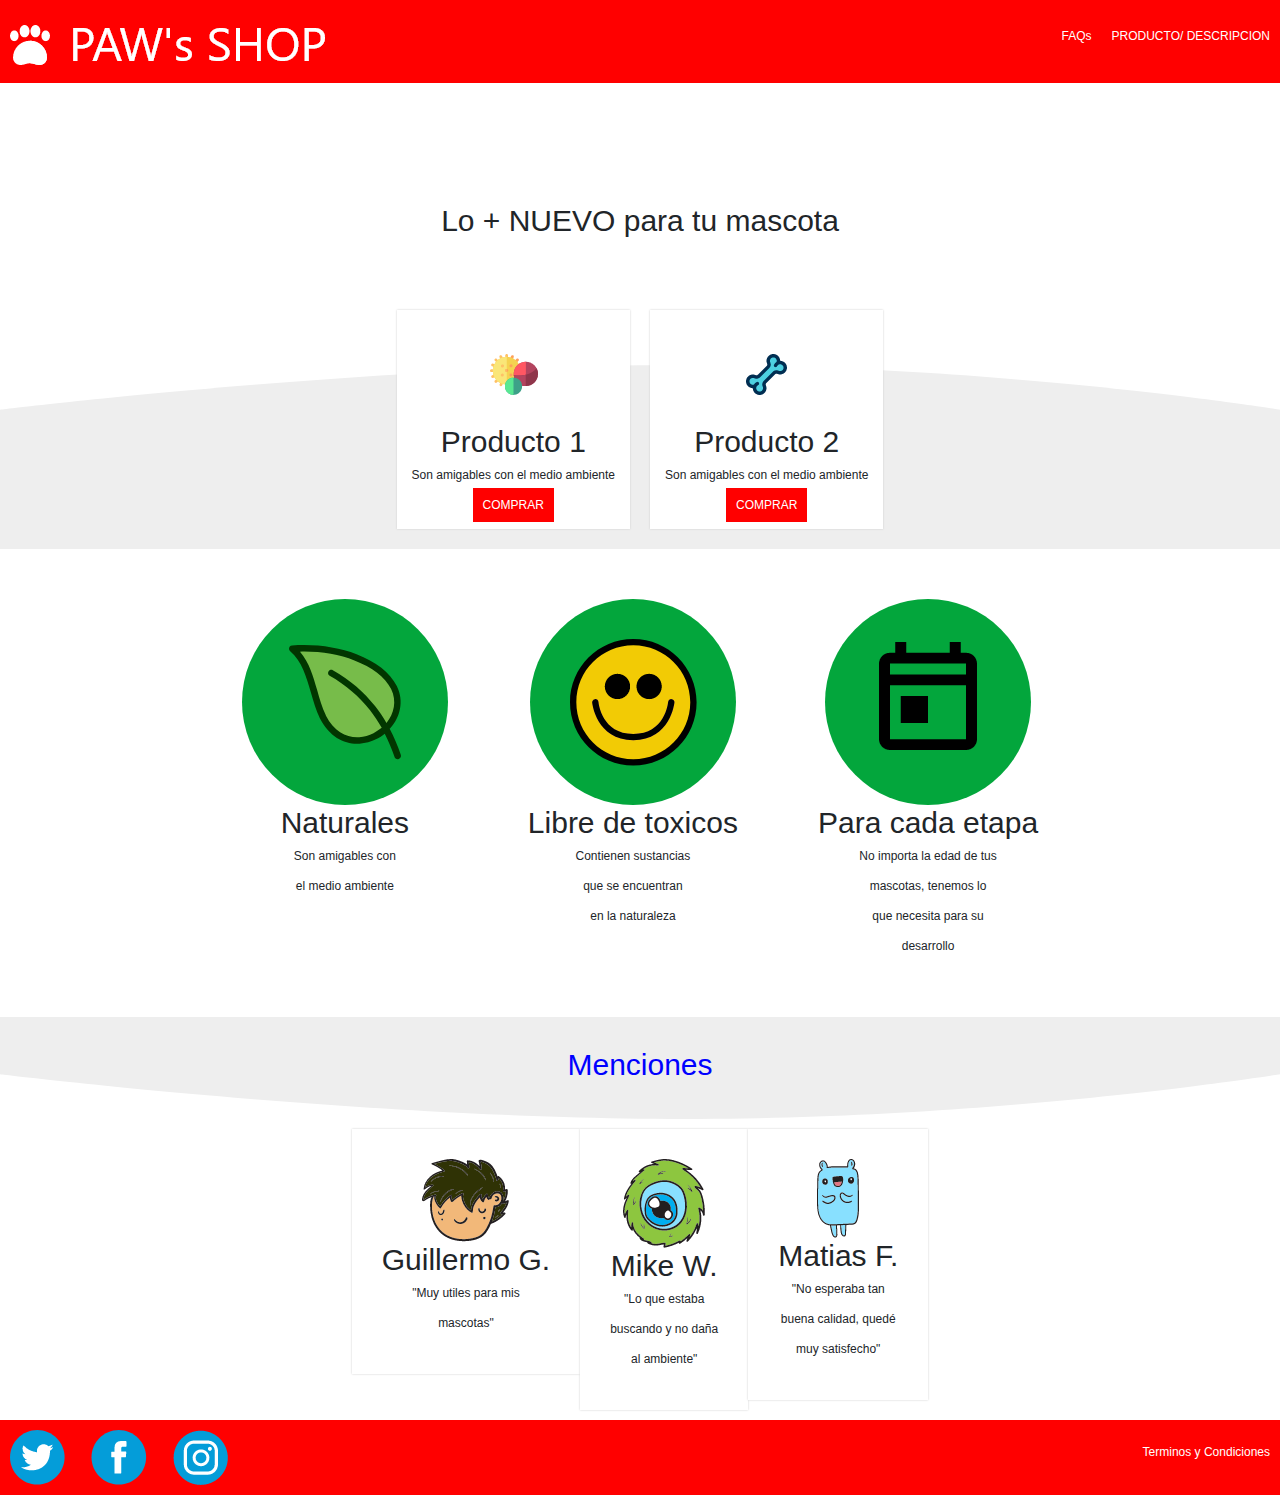
<file: Zurita Kanter Jorge David CRN/index.html>
<!DOCTYPE html>
<html lang="es" dir="ltr">
  <head>
    <meta charset="utf-8">
    <title>Strings</title>
    <link rel="stylesheet" href="https://stackpath.bootstrapcdn.com/bootstrap/4.4.1/css/bootstrap.min.css" integrity="sha384-Vkoo8x4CGsO3+Hhxv8T/Q5PaXtkKtu6ug5TOeNV6gBiFeWPGFN9MuhOf23Q9Ifjh" crossorigin="anonymous">
	<link rel = "stylesheet" type= "text/css" href= "css/estilos.css">
	<link rel = "stylesheet" type= "text/css" href= "css/Grid.css">
	
  </head>
  <body>

    <nav>
      <div class = "img_brand">
        <img src ="images/ic_logo.png" alt= "">
    </div>
	
<div class="nav_options">
  <ul>
    <li><a href="a">FAQs</a></li>
    <li><a href="a">PRODUCTO/ DESCRIPCION</a></li>
    </ul>
      </nav>
      <div class = "main_section">
      <h1> Lo + NUEVO para tu mascota </h1>
        </div>
		
        <div class= "products">
          <div class= "product">
          <div class= "content">
            <div class = "img_content">
            <img src= "images/Grupo 21.png" alt="">
            </div>
			
          <h1>Producto 1</h1>
          <p> Son amigables con el medio ambiente</p>
          <a href=""class ="main_button">COMPRAR</a>
          </div>
          </div>

            <div class= "product">
              <div class= "content">
              <div class= "img_content">
                <img src= "images/Grupo 22.png" alt="">
            </div>
            <h1>Producto 2</h1>
            <p> Son amigables con el medio ambiente</p>
            <a href=""class ="main_button">COMPRAR</a>
            </div>
            </div>
            </div>
            <div class= "imgs">
              <div class= "img">
                <div class= "content2">
                  <div class= "img_content2">
                    <img src= "images/Grupo 25.png" alt="">
                    <h1>Naturales</h1>
                  <p>Son amigables con</p>
                  <p>el medio ambiente</p>
                </div>
              </div>
            </div>

              <div class= "img">
                <div class= "content2">
                  <div class= "img_content2">
                    <img src= "images/Grupo 26.png" alt="">
                    <h1>Libre de toxicos</h1>
                  <p>Contienen sustancias</p>
                  <p>que se encuentran</p>
                  <p>en la naturaleza</p>
                </div>
              </div>
            </div>
              <div class="img">
                <div class= "content2">
                  <div class= "img_content2">
                    <img src="images/Grupo 24.png" alt="">
                    <h1>Para cada etapa</h1>
                  <p>No importa la edad de tus</p>
                  <p>mascotas, tenemos lo</p>
                  <p>que necesita para su</p>
                  <p>desarrollo</p>
                </div>
              </div>
            </div>
          </div>
          <div class="main_section2">
            <h1>Menciones</h1>
          </div>

          <div class="doodles">
            <div class="doodle">
              <div class="content3">
                <div class="img_content3">
                  <img src="images/doodle-08.png" alt="">
                  <h1>Guillermo G.</h1>
                  <p>"Muy utiles para mis</p>
                  <p>mascotas"</p>
                </div>
                </div>
                </div>

                <div class="doodle">
                  <div class="content3">
                    <div class="img_content3">
                      <img src="images/doodle-102.png" añt="">
                        <h1>Mike W.</h1>
                        <p>"Lo que estaba</p>
                        <p>buscando y no daña</p>
                        <p>al ambiente"</p>
                      </div>
                      </div>
                      </div>

                        <div class="doodle">
                          <div class="content3">
                            <div class="img_content3">
                              <img src="images/doodle-135.png" alt="">
                              <h1>Matias F.</h1>
                              <p>"No esperaba tan</p>
                              <p>buena calidad, quedé</p>
                              <p>muy satisfecho"</p>
                            </div>
                          </div>
                        </div>
                      </div>

                      <nav2>
                        <div class=" img_logo">
                          <img src="images/Grupo 19.png" alt="">
                        </div>
                        <div class="nav terms">
                          <ul>
                            <li><a href="a">Terminos y Condiciones</a></li>
                          </ul>
                        </nav2>
  </body>
</html>
</file>
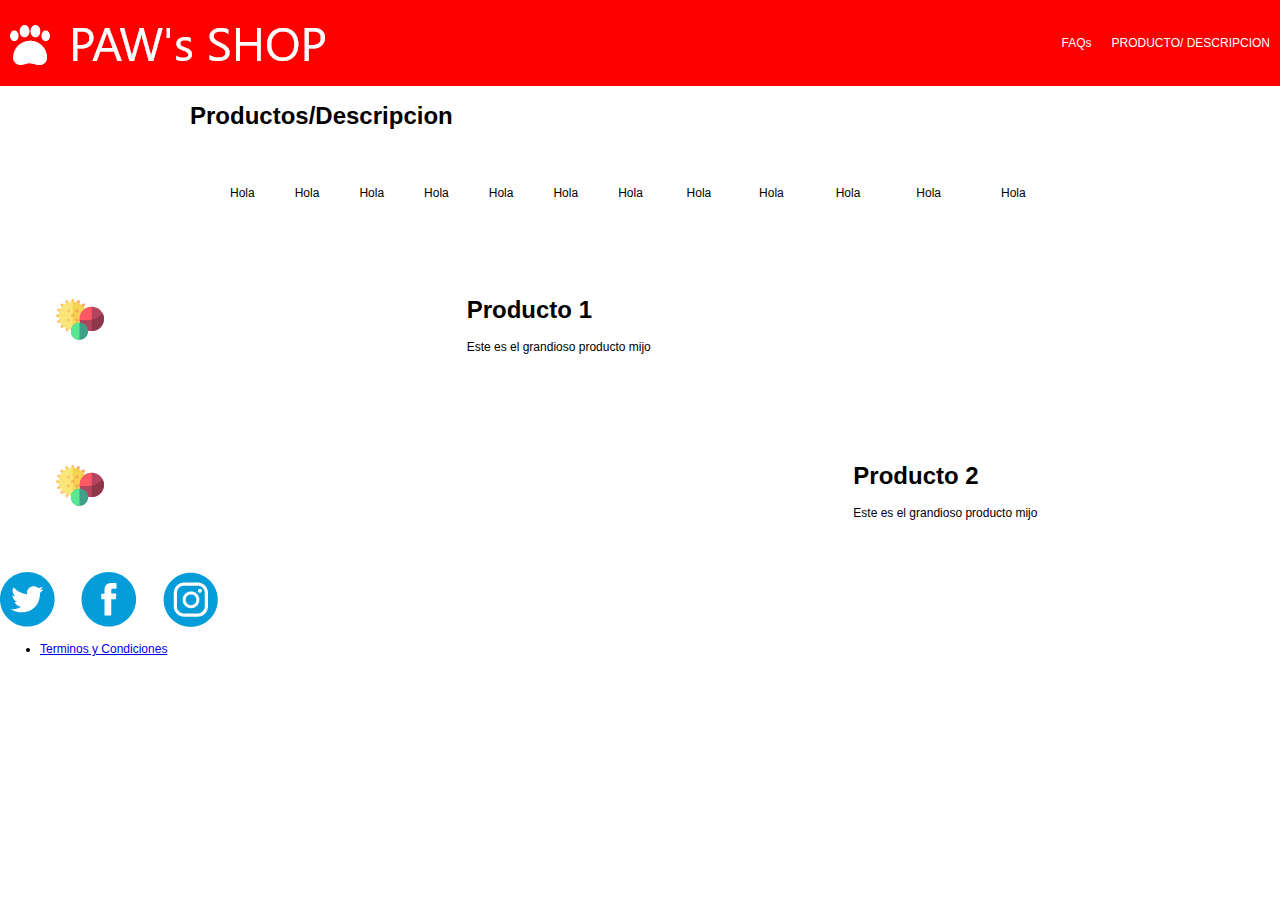
<file: Zurita Kanter Jorge David CRN/Productos.html>
<!DOCTYPE html>
<html lang="es" dir="ltr">
  <head>
    <meta charset="utf-8">
    <title>PAWSSHOP</title>
	<link rel = "stylesheet" type= "text/css" href= "css/estilos.css">
	<link rel = "stylesheet" type= "text/css" href= "css/Grid.css">
	
  </head>
  <body>

    <nav>
      <div class = "img_brand">
        <img src ="images/ic_logo.png" alt= "">
    </div>
<div class="nav_options">
  <ul>
    <li><a href="a">FAQs</a></li>
    <li><a href="a">PRODUCTO/ DESCRIPCION</a></li>
    </ul>
	</div>
    </nav>
    <div class= "container">
	  <h1> Productos/Descripcion </h1>
	  <div class= "row">
		<div class= "col-01">Hola</div>
		<div class= "col-02">Hola</div>
		<div class= "col-03">Hola</div>
		<div class= "col-04">Hola</div>
		<div class= "col-05">Hola</div>
		<div class= "col-06">Hola</div>
		<div class= "col-07">Hola</div>
		<div class= "col-08">Hola</div>
		<div class= "col-09">Hola</div>
		<div class= "col-10">Hola</div>
		<div class= "col-11">Hola</div>
		<div class= "col-12">Hola</div>
		</div>
	</div>
		
		<div class= "row">
			<div class= "col-04">
				<div class= "imagenes_producto1">
				<img src="images/Grupo 21.png" alt="">
				</div>
			</div>
				<div class ="col-08">
					<h1> Producto 1 </h1>
					<p> Este es el grandioso producto mijo </p>
				</div>
		</div>
		
		<div class= "row">
			<div class= "col-08">
				<div class= "imagenes_producto1">
				<img src="images/Grupo 21.png" alt="">
				</div>
			</div>
				<div class ="col-04">
					<h1> Producto 2 </h1>
					<p> Este es el grandioso producto mijo </p>
				</div>
		</div>
		

                      <footer>
                        <div class=" img_logo">
                          <img src="images/Grupo 19.png" alt="">
                        </div>
                        <div class="nav terms">
                          <ul>
                            <li><a href="a">Terminos y Condiciones</a></li>
                          </ul>
                        </footer>
  </body>
</html>
</file>
<file: Zurita Kanter Jorge David CRN/css/estilos.css>
html, body {
  font-family: Helvetica;
  padding: 0px;
  margin: 0px;
  font-size: 12px;
}

nav {
  background-color: red;
  display: flex;
  padding: 10px;
  color: white;
  justify-content: space-between;
  align-items: center;
}

nav ul{
  display: flex;
}

nav li{
  padding-left: 20px;
  list-style: none;
}

nav li a{
  color: white;
  text-decoration: none;
  }

  nav li a:hover {
    color: black;
  }

.main_section {
  padding: 120px;
  text-align: center;
  font-size: 24px;
  font-weight: bold;
}

.products {
  background-image: url("../images/bck_curve.png");
  max-height: 500px;
  background-size: cover;
  background-position: center top;
  padding: 10px;
  display: flex;
  justify-content: center;
}

.product{
  padding: 10px;
  margin-top: -75px;
}

.product .content{
  background-color: white;
  padding: 15px;
  box-shadow: 0 0 2px #cecece;
  text-align: center;
}

.img_content{
  text-align: center;
  padding: 10px;
}

.main_button{
  background-color: red;
  width: 100px;
  padding: 10px;
  font-size: 12px;
  color: white;
  border: 0px;
}

.img {
  padding: 30px;
  justify-content: center;
  display: flex;
}

.imgs {

  display: flex;
  justify-content: center;
  padding: 10px;
}

.img_content2 {
  text-align: center;
  padding: 10px;
}

.main_section2{
  background-image: url("../images/bck2_curve.png");
  max-height: 500px;
  background-size: cover;
  background-position: bottom;
  padding: 30px;
  display: flex;
  justify-content: center;


  text-align: center;
  font-size: 24px;
  font-weight: bold;
  color: blue;
}

.doodles{
  display: flex;
  justify-content: center;
  padding: 10px;
}

.doodle .content3{
  background-color: white;
  padding: 30px;
  box-shadow: 0 0 2px #cecece;
  text-align: center;
}

nav2 {
  background-color: red;
  display: flex;
  padding: 10px;
  color: white;
  justify-content: space-between;
  align-items: center;
}

nav2 ul{
  display: flex;
}

nav2 li{
  padding-left: 20px;
  list-style: none;
}

nav2 li a{
  color: white;
  text-decoration: none;
}

nav2 li a:hover{
  color: black;
}
</file>
<file: Zurita Kanter Jorge David CRN/css/Grid.css>
.container {
	max-width:900px;
	margin:auto;
	
}

.row {
	display:flex;
	padding:20px;
}

.col-01 {
	width: 8.3%;
}

.col-02 {
	width: 16.6%;
}

.col-03 {
	width: 25%;
}

.col-04 {
	width: 33.2%;
}

.col-05 {
	width: 41.5%;
}

.col-06 {
	width: 50%;
}

.col-07 {
	width: 58.1%;
}

.col-08 {
	width: 66.4%;
}

.col-07 {
	width: 58.1%;
}

.col-08 {
	width: 66.4%;
}

.col-09 {
	width: 74.7%;
}

.col-10 {
	width: 83%;
}

.col-11 {
	width: 91.3%;
}

.col-12 {
	width: 100%;
}

.col-01, .col-02, .col-03, .col-04, .col-05, .col-06, .col-07, .col-08, .col-09, .col-10, .col-11, .col-12 {
	padding: 20px;
}

.col-04 p{
	padding: 0px;
}

.col-08 p{
	padding: 0px;
}

@media (max-width: 900px) {
	.row{
		display: inherit;
	}
	.col-01, .col-02, .col-03, .col-04, .col-05, .col-06, .col-07, .col-08, .col-09, .col-10, .col-11, .col-12 {
		width: 100%;
	}
}

@keyframes fadeIn{
  0% {
    opacity:0;
  }
  100% {
    opacity:1;
  }
}

@-moz-keyframes fadeIn {
  0% {
    opacity:0;
  }
  100% {
    opacity:1;
  }
}
.imagenes_producto1 {
	animation: fadeIn ease 5s;
	-moz-animation: fadeIn ease 5s; 
}
</file>
